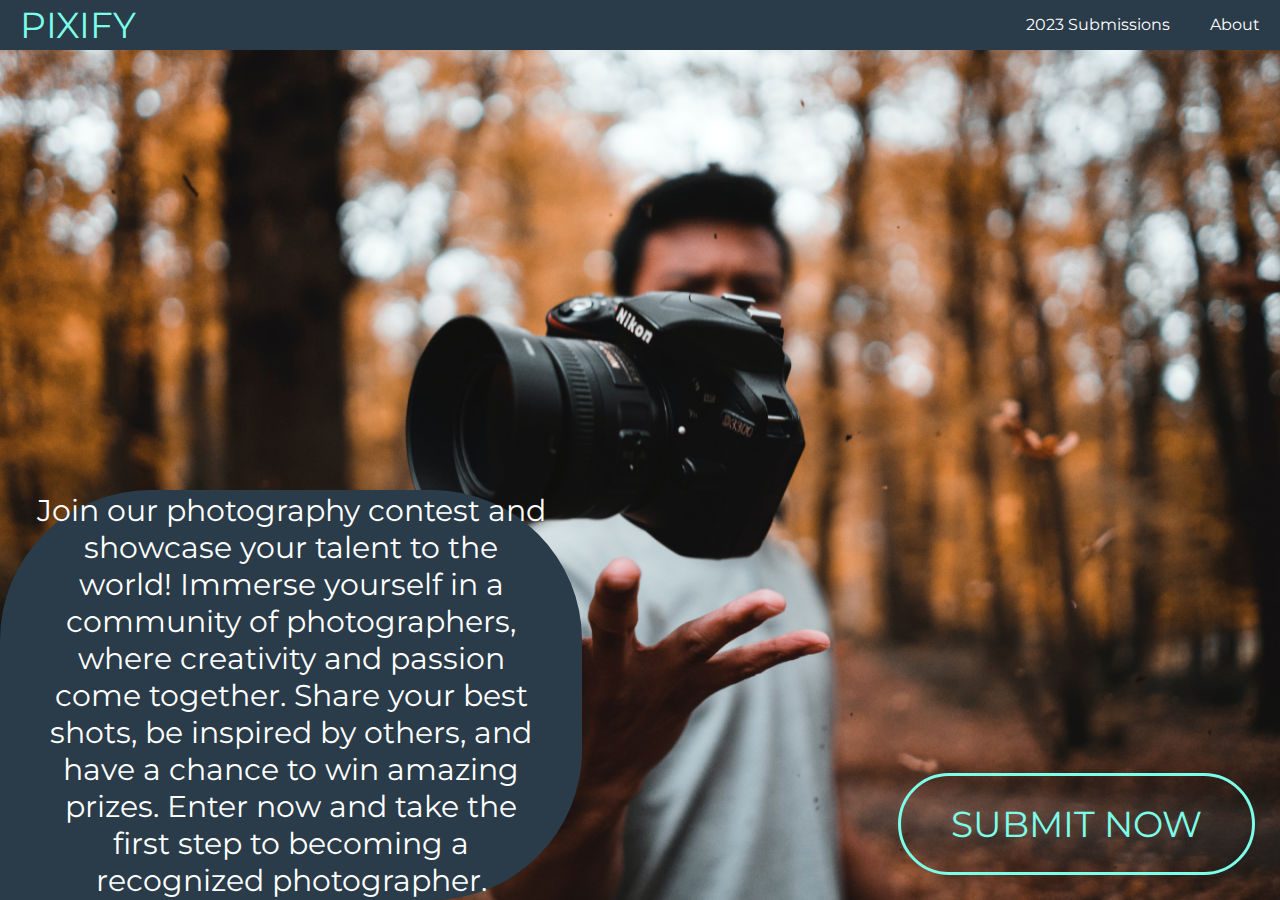
<file: index.html>
<!DOCTYPE html>
<html lang="en">
    <head>
        <meta charset="UTF-8">
        <meta http-equiv="X-UA-Compatible" content="IE=edge">
        <meta name="viewport" content="width=device-width, initial-scale=1.0">
        <meta name="author" content="Andrew Paris Boske">
        <meta name="description" content="A project about a photo contest">
        <link href="https://fonts.googleapis.com/css?family=Montserrat:100,200,300,regular,500,600,700,800,900,100italic,200italic,300italic,italic,500italic,600italic,700italic,800italic,900italic" rel="stylesheet" />
        <link rel="stylesheet" href="styles/reset.css">
        <link rel="stylesheet" href="styles/index.css">
        <title>Pixify Project</title>
    </head>
    <body>
        <header>
            <div class="index-link">
                <a href="index.html">PIXIFY</a>
            </div>
            <nav>
                <a href="landing-pages/submissions.html"><p>2023 Submissions</p></a>
                <a href=""><p>About</p></a>
            </nav>
        </header>
        <main>
            <div class="bckground-img"></div>
            <!-- <img class="man-camera" src="assets/man-throw-camera-pixify.png"> -->
            <p>Join our photography contest and showcase your talent to the world! 
                Immerse yourself in a community of photographers, where creativity and passion come together. 
                Share your best shots, be inspired by others, and have a chance to win amazing prizes. 
                Enter now and take the first step to becoming a recognized photographer.</p>
            <a href="">SUBMIT NOW</a>
        </main>
        <script src="script.js"></script>
    </body>
    
</html>
</file>
<file: styles/index.css>
:root {
    --accent: #2A3B49;
    --background: white;
    --teal: #7BFFE9;
}

body {
    font-family: 'Montserrat';
    width: 100%;
}

/* Heres the Header */
header {
    display: flex;
    flex-direction: row;
    justify-content: space-between;
    align-items: center;
    background-color: var(--accent);
    height: 50px;
}

header div a {
    color: var(--teal);
    font-size: 36px;
    margin-left: 20px;
}

header nav {
    display: flex;
    flex-direction: row;
}

header nav a {
    margin-right: 20px;
    margin-left: 20px; 
    color: var(--background);
} 

/* Heres the main */
main {
    position: relative;
}

main p {
    position: absolute;
    left: 0;
    bottom: 0;
    height: 40%;
    width: 40%;
    /* border: solid; */
    display: flex;
    justify-content: center;
    align-items: center;
    color: white;
    border-radius: 150px 150px 150px 0;
    font-size: 30px;
    padding: 35px;
    background-color: var(--accent);
    text-align: center;
    line-height: 37px;
}

main a {
    position: absolute;
    right: 25px;
    bottom: 25px;
    font-size: 36px;
    color: var(--teal);
    border: solid var(--teal);
    border-radius: 60px;
    padding: 30px 50px;
}

.man-camera {
    width: 100%;
    position: relative;
}

.bckground-img {
    background: url('../assets/man-throw-camera-pixify.png');
    background-position: center;
    background-size: cover;
    height: calc(100vh - 50px);
}
</file>
